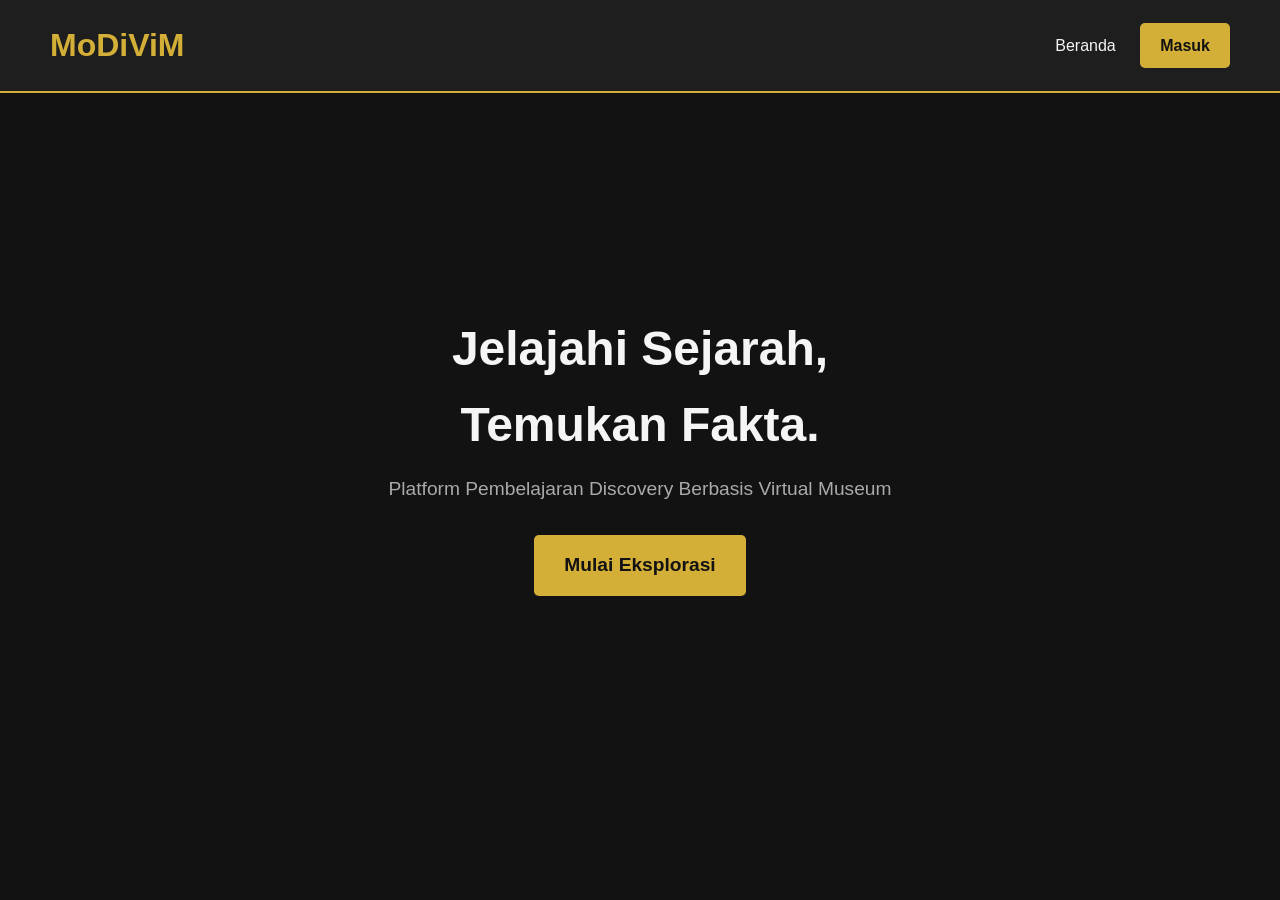
<file: index.htm>
<!DOCTYPE html>
<html lang="id">
<head>
    <meta charset="UTF-8">
    <meta name="viewport" content="width=device-width, initial-scale=1.0">
    <title>MoDiViM - Virtual Museum</title>
    <link rel="stylesheet" href="style.css">
</head>
<body>

    <header>
        <h1>MoDiViM</h1>
        <nav>
            <a href="index.html">Beranda</a>
            <a href="login.html" class="btn-gold">Masuk</a>
        </nav>
    </header>

    <main class="center-content">
        <h2 style="font-size: 3rem; margin-bottom: 10px;">Jelajahi Sejarah,<br>Temukan Fakta.</h2>
        <p style="font-size: 1.2rem; margin-bottom: 30px; color: #aaa;">
            Platform Pembelajaran Discovery Berbasis Virtual Museum
        </p>
        <a href="login.html" class="btn-gold" style="font-size: 1.2rem; padding: 15px 30px;">Mulai Eksplorasi</a>
    </main>

</body>
</html>
</file>
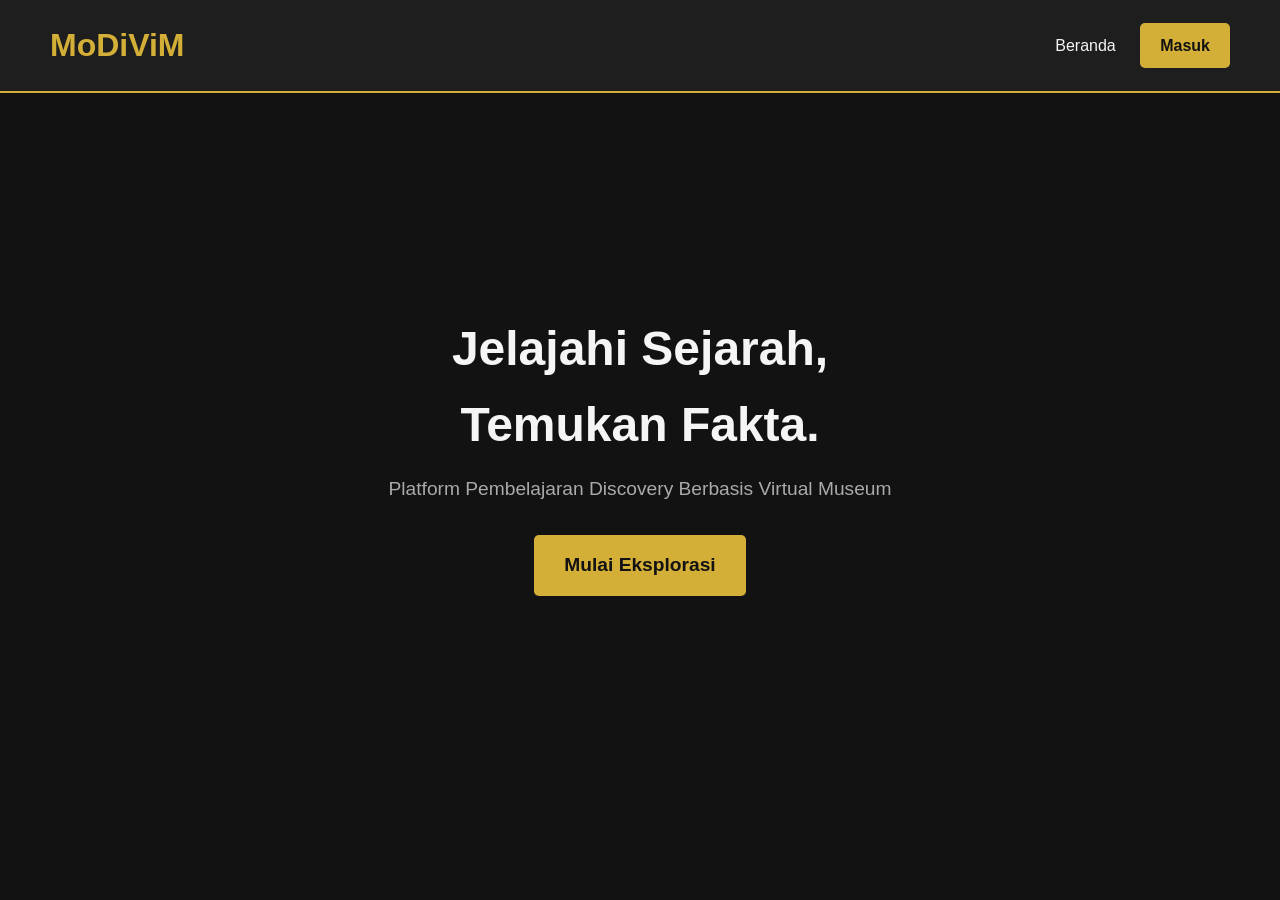
<file: index.html>
<!DOCTYPE html>
<html lang="id">
<head>
    <meta charset="UTF-8">
    <meta name="viewport" content="width=device-width, initial-scale=1.0">
    <title>MoDiViM - Virtual Museum</title>
    <link rel="stylesheet" href="style.css">
</head>
<body>

    <header>
        <h1>MoDiViM</h1>
        <nav>
            <a href="index.html">Beranda</a>
            <a href="login.html" class="btn-gold">Masuk</a>
        </nav>
    </header>

    <main class="center-content">
        <h2 style="font-size: 3rem; margin-bottom: 10px;">Jelajahi Sejarah,<br>Temukan Fakta.</h2>
        <p style="font-size: 1.2rem; margin-bottom: 30px; color: #aaa;">
            Platform Pembelajaran Discovery Berbasis Virtual Museum
        </p>
        <a href="login.html" class="btn-gold" style="font-size: 1.2rem; padding: 15px 30px;">Mulai Eksplorasi</a>
    </main>

</body>
</html>
</file>
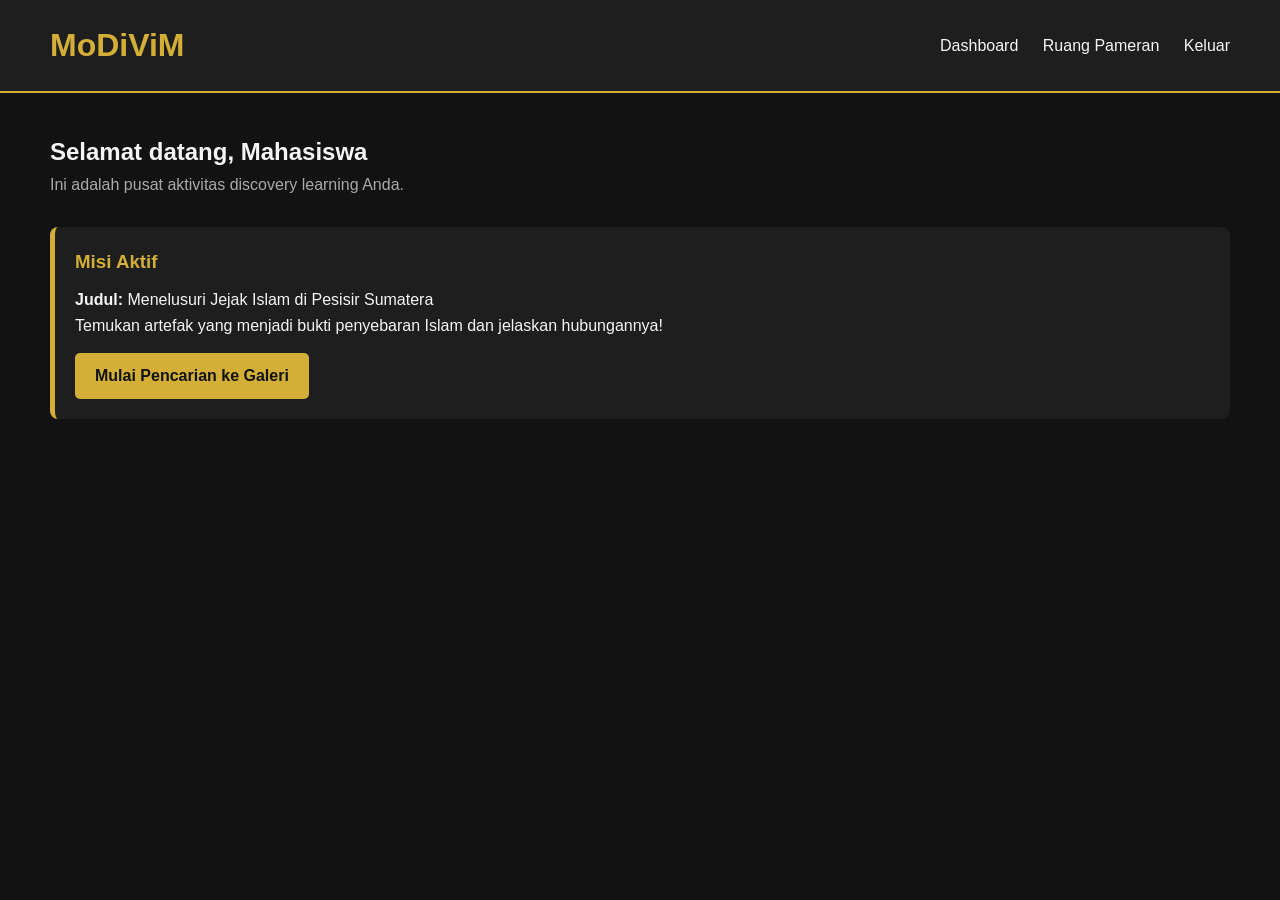
<file: dashboard.html>
<!DOCTYPE html>
<html lang="id">
<head>
    <meta charset="UTF-8">
    <meta name="viewport" content="width=device-width, initial-scale=1.0">
    <title>Dashboard - MoDiViM</title>
    <link rel="stylesheet" href="style.css">
</head>
<body>

    <header>
        <h1>MoDiViM</h1>
        <nav>
            <a href="dashboard.html">Dashboard</a>
            <a href="galeri.html">Ruang Pameran</a>
            <a href="index.html">Keluar</a>
        </nav>
    </header>

    <main class="container">
        <h2>Selamat datang, Mahasiswa</h2>
        <p style="color: #aaa; margin-bottom: 30px;">Ini adalah pusat aktivitas discovery learning Anda.</p>

        <div style="background-color: #1e1e1e; padding: 20px; border-radius: 8px; border-left: 5px solid #d4af37;">
            <h3 style="color: #d4af37; margin-bottom: 10px;">Misi Aktif</h3>
            <p><strong>Judul:</strong> Menelusuri Jejak Islam di Pesisir Sumatera</p>
            <p style="margin-bottom: 15px;">Temukan artefak yang menjadi bukti penyebaran Islam dan jelaskan hubungannya!</p>
            <a href="galeri.html" class="btn-gold">Mulai Pencarian ke Galeri</a>
        </div>
    </main>

</body>
</html>
</file>
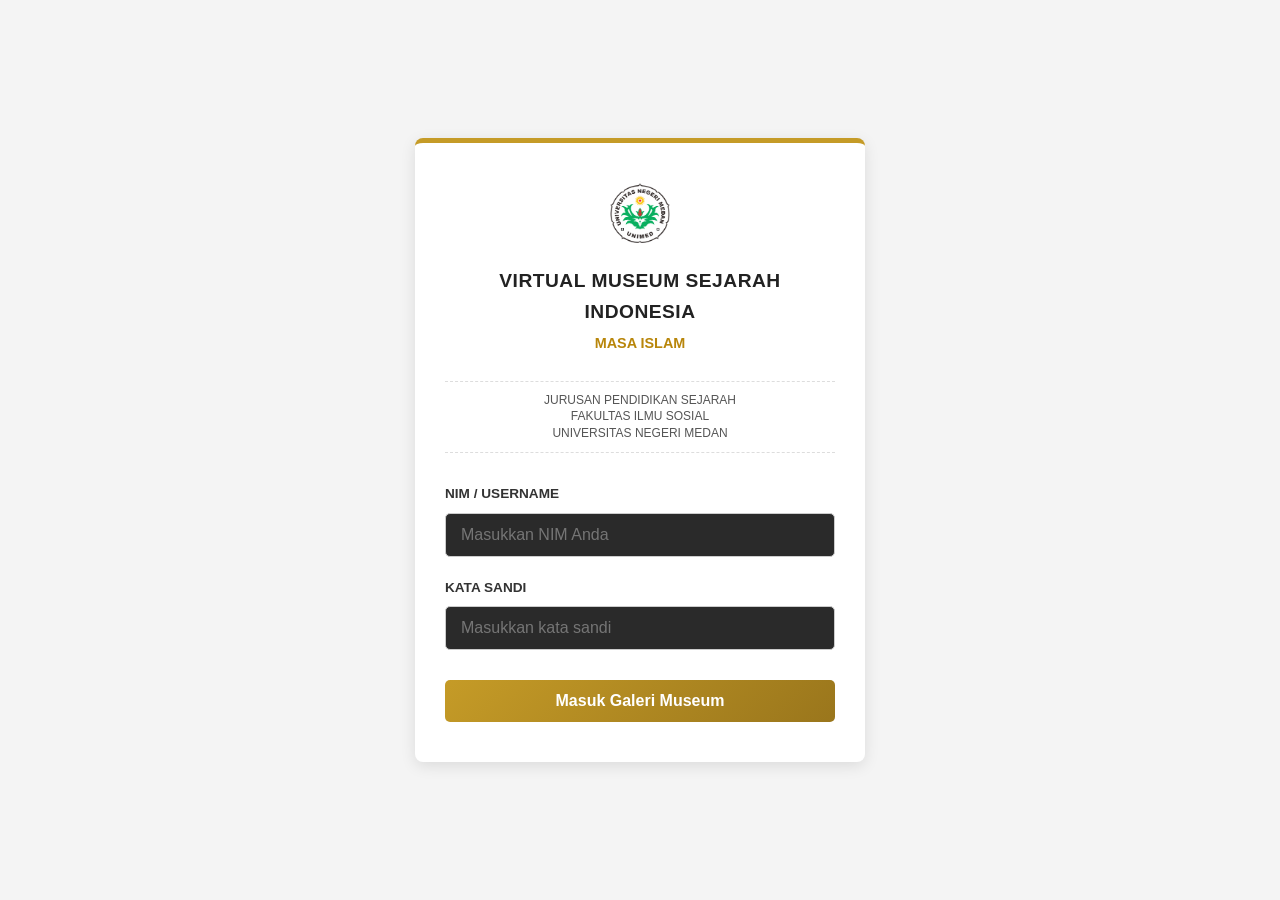
<file: login.html>
<!DOCTYPE html>
<html lang="id">
<head>
    <meta charset="UTF-8">
    <meta name="viewport" content="width=device-width, initial-scale=1.0">
    <title>Login - Virtual Museum Sejarah Indonesia</title>
    <link rel="stylesheet" href="style.css">
    <style>
        body {
            margin: 0;
            padding: 0;
            font-family: 'Segoe UI', Tahoma, Geneva, Verdana, sans-serif;
            background-color: #f4f4f4;
            display: flex;
            justify-content: center;
            align-items: center;
            height: 100vh;
        }
        .login-card {
            background: #ffffff;
            padding: 40px 30px;
            border-radius: 8px;
            box-shadow: 0 4px 15px rgba(0,0,0,0.1);
            width: 100%;
            max-width: 450px;
            text-align: center;
            border-top: 5px solid #c59b27;
        }
        .logo-container img {
            width: 60px;
            margin-bottom: 15px;
        }
        h2 {
            font-size: 1.2rem;
            color: #222;
            margin-bottom: 5px;
            font-weight: 700;
            letter-spacing: 0.5px;
        }
        .sub-title {
            font-size: 0.9rem;
            color: #b8860b;
            font-weight: bold;
            margin-bottom: 25px;
        }
        .institution {
            font-size: 0.75rem;
            color: #555;
            text-transform: uppercase;
            line-height: 1.4;
            margin-bottom: 30px;
            border-top: 1px dashed #ddd;
            border-bottom: 1px dashed #ddd;
            padding: 10px 0;
        }
        .form-group {
            text-align: left;
            margin-bottom: 20px;
        }
        .form-group label {
            display: block;
            font-size: 0.85rem;
            font-weight: bold;
            color: #333;
            margin-bottom: 8px;
        }
        .form-group input {
            width: 100%;
            padding: 12px 15px;
            border: 1px solid #ccc;
            border-radius: 5px;
            font-size: 1rem;
            box-sizing: border-box;
            outline: none;
            transition: border-color 0.3s;
        }
        .form-group input:focus {
            border-color: #c59b27;
        }
        .btn-login {
            width: 100%;
            padding: 12px;
            background: linear-gradient(135deg, #c59b27, #9a761c);
            color: white;
            border: none;
            border-radius: 5px;
            font-size: 1rem;
            font-weight: bold;
            cursor: pointer;
            transition: background 0.3s;
            margin-top: 10px;
        }
        .btn-login:hover {
            background: linear-gradient(135deg, #b0881f, #826216);
        }
    </style>
</head>
<body>

    <div class="login-card">
        <div class="logo-container">
            <img src="Assets/logo_unimed.png" alt="Logo Unimed">
        </div>

        <h2>VIRTUAL MUSEUM SEJARAH INDONESIA</h2>
        <div class="sub-title">MASA ISLAM</div>

        <div class="institution">
            JURUSAN PENDIDIKAN SEJARAH<br>
            FAKULTAS ILMU SOSIAL<br>
            UNIVERSITAS NEGERI MEDAN
        </div>

        <form onsubmit="prosesLogin(event)">
            <div class="form-group">
                <label for="nim">NIM / USERNAME</label>
                <input type="text" id="nim" required placeholder="Masukkan NIM Anda">
            </div>

            <div class="form-group">
                <label for="password">KATA SANDI</label>
                <input type="password" id="password" required placeholder="Masukkan kata sandi">
            </div>

            <button type="submit" class="btn-login">Masuk Galeri Museum</button>
        </form>
    </div>

    <script src="script.js"></script>
</body>
</html>
</file>
<file: style.css>
/* Mengatur font dan menghapus jarak bawaan */
* {
    margin: 0;
    padding: 0;
    box-sizing: border-box;
    font-family: 'Segoe UI', Tahoma, Geneva, Verdana, sans-serif;
}

/* Tema Dark Mode */
body {
    background-color: #121212; /* Hitam kebiruan gelap */
    color: #f5f5f5; /* Putih terang untuk teks */
    line-height: 1.6;
}

/* Navigasi Atas */
header {
    background-color: #1e1e1e;
    padding: 20px 50px;
    display: flex;
    justify-content: space-between;
    align-items: center;
    border-bottom: 2px solid #d4af37; /* Garis emas di bawah header */
}

header h1 {
    color: #d4af37; /* Warna emas */
}

nav a {
    color: #f5f5f5;
    text-decoration: none;
    margin-left: 20px;
}

nav a:hover {
    color: #d4af37;
}

/* Tombol Emas */
.btn-gold {
    background-color: #d4af37;
    color: #121212;
    padding: 10px 20px;
    text-decoration: none;
    border: none;
    border-radius: 5px;
    font-weight: bold;
    cursor: pointer;
    display: inline-block;
}

.btn-gold:hover {
    background-color: #b5952f;
}

/* Konten Utama Tengah (Hero / Login) */
.center-content {
    display: flex;
    flex-direction: column;
    align-items: center;
    justify-content: center;
    min-height: 80vh;
    text-align: center;
    padding: 20px;
}

/* Kotak Login & Kartu Diperbarui */
.card {
    background-color: rgba(30, 30, 30, 0.85); /* Sedikit transparan/elegan */
    padding: 40px;
    border-radius: 15px; /* Ujung lebih melengkung */
    box-shadow: 0 8px 32px rgba(0, 0, 0, 0.7); /* Bayangan lebih lembut */
    border: 1px solid #333; /* Garis tepi tipis */
    width: 100%;
    max-width: 420px;
    backdrop-filter: blur(5px); /* Efek kaca kekinian */
}

.form-group {
    margin-bottom: 20px;
    text-align: left;
}

.form-group label {
    display: block;
    margin-bottom: 5px;
}

.form-group input {
    width: 100%;
    padding: 10px;
    border-radius: 5px;
    border: 1px solid #444;
    background-color: #2a2a2a;
    color: white;
}

/* Grid untuk Galeri & Dashboard */
.container {
    padding: 40px 50px;
}

.grid-gallery {
    display: grid;
    grid-template-columns: repeat(auto-fit, minmax(250px, 1fr));
    gap: 20px;
    margin-top: 20px;
}

.artefak-card {
    background-color: #1e1e1e;
    border-radius: 8px;
    overflow: hidden;
    transition: transform 0.3s;
}

.artefak-card:hover {
    transform: translateY(-5px); /* Efek terangkat saat disentuh kursor */
}

.artefak-card img {
    width: 100%;
    height: 200px;
    object-fit: cover;
    background-color: #333; /* Warna sementara jika foto belum ada */
}

.artefak-info {
    padding: 15px;
}

.artefak-info h3 {
    color: #d4af37;
    margin-bottom: 10px;
}

/* Responsif untuk HP */
@media (max-width: 768px) {
    header {
        flex-direction: column;
        padding: 20px;
    }
    nav {
        margin-top: 15px;
    }
    nav a {
        margin: 0 10px;
    }
    .container {
        padding: 20px;
    }
}
</file>
